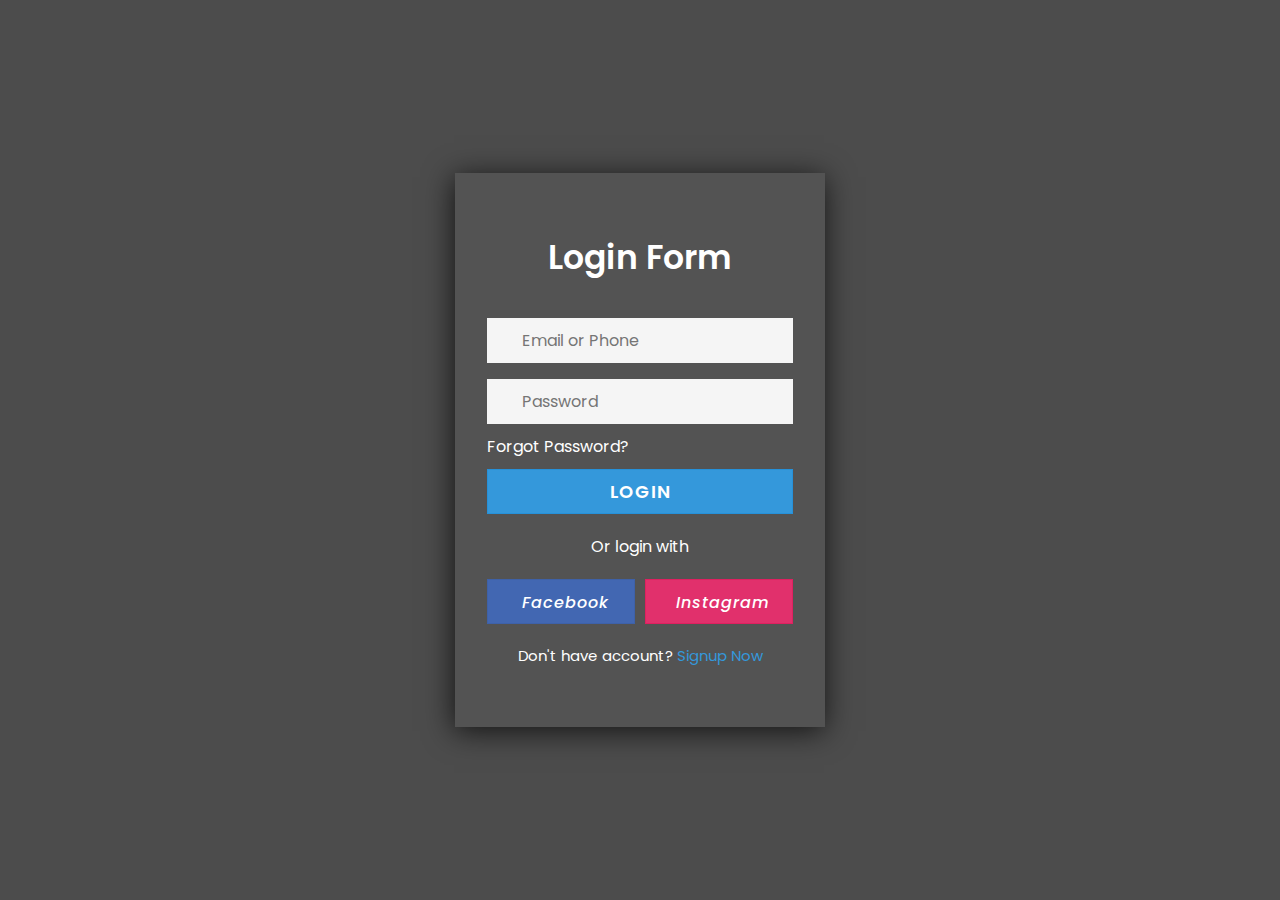
<file: LoginSignUp.html>
<!DOCTYPE html>
<html>
<head>
    <title>Login Form Using HTML & CSS</title>
    <meta name="viewport" content="width=device-width, initial-scale=1.0">
    <link rel="stylesheet" href="https://cdnjs.cloudflare.com/ajax/libs/font-awesome/5.15.3/css/all.min.css" integrity="sha512-iBBXm8fW90+nuLcSKlbmrPcLa0OT92xO1BIsZ+ywDWZCvqsWgccV3gFoRBv0z+8dLJgyAHIhR35VZc2oM/gI1w==" crossorigin="anonymous" />
    <link rel="stylesheet" href="/css/LoginSignUp.css">
</head>
<body>

<div class="bg-img">
  <div class="content">
    <header>Login Form</header>
    <form action="#">
      <div class="field">
        <span class="fa fa-user"></span>
        <input type="text" required placeholder="Email or Phone">
      </div>
      <div class="field space">
        <span class="fa fa-lock"></span>
        <input type="password" class="pass-key" required placeholder="Password"> <!--iss class ko daalne se he show hoga show password-->
        <span class="show">SHOW</span> <!--show krne ke liye-->
      </div>
      <div class="pass">
        <a href="">Forgot Password?</a>
      </div>
      <div class="field">
        <input type="submit" value="LOGIN">
      </div>
    </form>
    <div class="login">Or login with</div>
    <div class="links">
      <div class="facebook">
        <i class="fab fa-facebook-f"><span>Facebook</span></i>
      </div>
      <div class="instagram">
        <i class="fab fa-instagram"><span>Instagram</span></i>
      </div>
    </div>
    <div class="signup">Don't have account?
      <a href="#">Signup Now</a>
    </div>
  </div>
</div>
<script type="text/javascript" src="/js/LoginSignUp.js"></script>
</body>
</html>
</file>
<file: css/LoginSignUp.css>
@import url('https://fonts.googleapis.com/css2?family=Poppins:wght@400;500;600;700;800;900&display=swap');
* {
  margin: 0;
  padding: 0;
  box-sizing: border-box;
  user-select: none;
  font-family: 'Poppins', sans-serif;
}  
.bg-img {
  height: 100vh;
  background-size: cover;
  background-position: center;
}
.bg-img:after {
  position: absolute;
  content: "";
  top: 0;
  left: 0;
  height: 100%;
  width: 100%;
  background: rgba(0, 0, 0, 0.7);
}
.content {
  position: absolute;
  top: 50%;
  left: 50%;
  z-index: 999;
  text-align: center;
  padding: 60px 32px;
  width: 370px;
  transform: translate(-50%, -50%);
  background: rgba(255, 255, 255, 0.04);
  box-shadow: -1px 4px 28px 0px rgba(0, 0, 0, 0.75);
}
.content header {
  color: white;
  font-size: 33px;
  font-weight: 600;
  margin: 0 0 35px 0; 
}
.field {
  position: relative;
  height: 45px;
  width: 100%;
  display: flex;
  background: rgba(255, 255, 255, 0.94);
}
.field span {
  color: #222;
  width: 40px;
  line-height: 45px;
}
.field input {
  height: 100%;
  width: 100%;
  background: transparent;
  border: none;
  outline: none;
  color: #222;
  font-size: 16px; 
}
.space {
  margin-top: 16px;
}
.show {
  position: absolute;
  right: 13px;
  font-size: 13px;
  font-weight: 700;
  color: #222;
  display: none;
  cursor: pointer; 
}
.pass-key:valid ~ .show {
  display: block;
}
.pass {
  text-align: left;
  margin: 10px 0;
}
.pass a {
  color: white;
  text-decoration: none; 
}
.pass:hover a {
  text-decoration: underline;
}
.field input[type="submit"] {
  background: #3498db;
  border: 1px solid #2691d9;
  color: white;
  font-size: 18px;
  letter-spacing: 1px;
  font-weight: 600;
  cursor: pointer; 
}
.field input[type="submit"]:hover {
  background: #2691d9;
}
.login {
  color: white;
  margin: 20px 0; 
}
.links {
  display: flex;
  cursor: pointer;
  color: white;
  margin: 0 0 20px 0;
}
.facebook,
.instagram {
  width: 100%;
  height: 45px;
  line-height: 45px;
  margin-left: 10px;
}
.facebook {
  margin-left: 0;
  background: #4267b2;
  border: 1px solid #3e61a8;
}
.instagram {
  background: #e1306c;
  border: 1px solid #df2060;
}
.facebook:hover {
  background: #3e61a8;
}
.instagram:hover {
  background: #df2060;
}
.links i {
  font-size: 17px;
}
i span {
  margin-left: 8px;
  font-weight: 500;
  letter-spacing: 1px;
  font-size: 16px; 
}
.signup {
  font-size: 15px;
  color: white; 
}
.signup a {
  color: #3498db;
  text-decoration: none;
}
.signup a:hover {
  text-decoration: underline;
}
</file>
